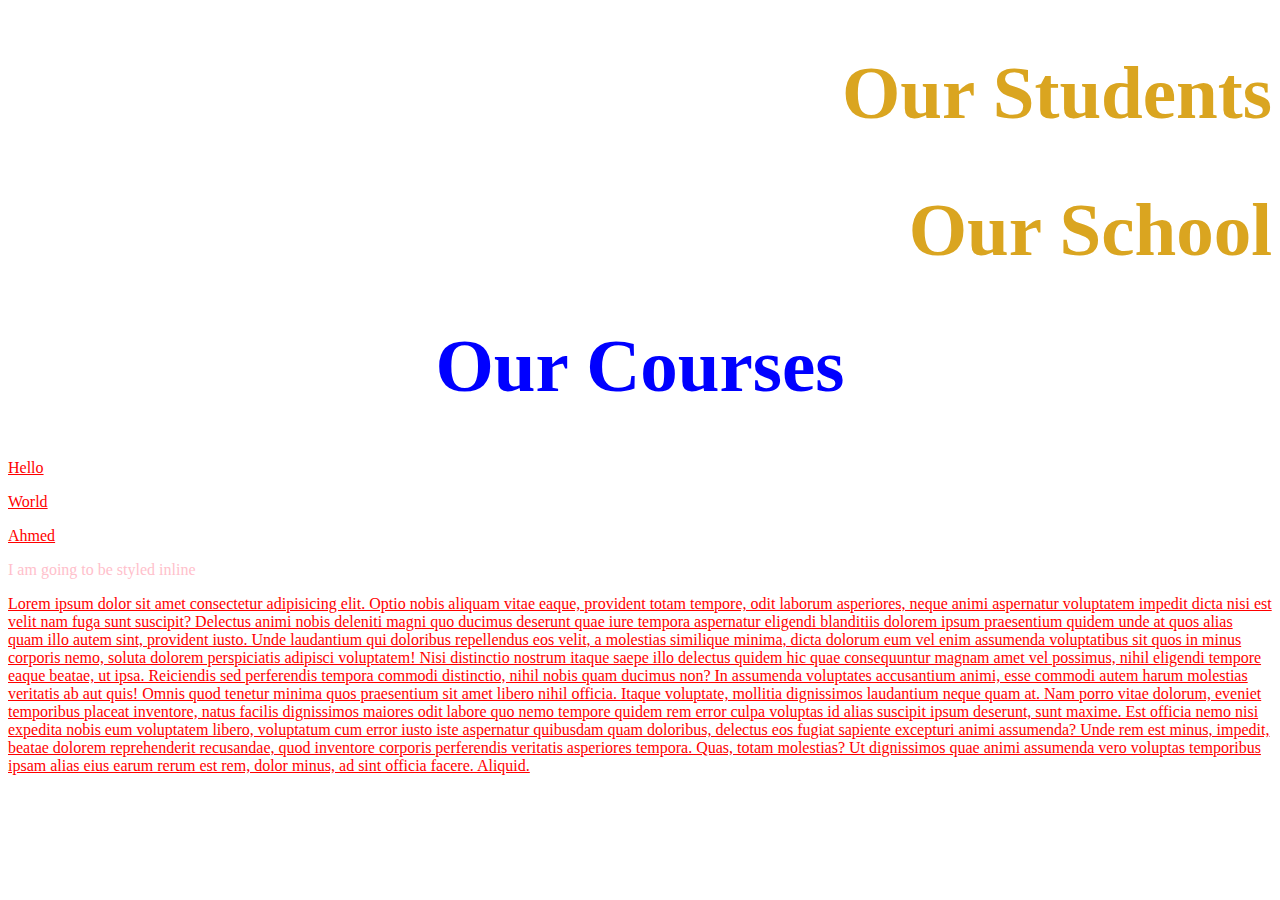
<file: index.html>
<!DOCTYPE html>
<html lang="en">
<head>
    <meta charset="UTF-8">
    <meta http-equiv="X-UA-Compatible" content="IE=edge">
    <meta name="viewport" content="width=device-width, initial-scale=1.0">
    <title>Let's learn CSS</title>

    <link rel="stylesheet" href="style.css">

</head>
<body>
    
    <!--inline styling -->
    <h1 id="first_h1" class="move-to-right"  >Our Students</h1>
    <h1 id="second_h1" class="move-to-right" >Our School</h1>
    <h1 id="third_h1" class="myclass">Our Courses</h1>

     <p >Hello</p>
     <p >World</p>
     <p >Ahmed</p>
 
     <div>
      I am going to be styled inline
     </div>

    <p >
        Lorem ipsum dolor sit amet consectetur adipisicing elit. Optio nobis aliquam vitae eaque, provident totam tempore, odit laborum asperiores, neque animi aspernatur voluptatem impedit dicta nisi est velit nam fuga sunt suscipit? Delectus animi nobis deleniti magni quo ducimus deserunt quae iure tempora aspernatur eligendi blanditiis dolorem ipsum praesentium quidem unde at quos alias quam illo autem sint, provident iusto. Unde laudantium qui doloribus repellendus eos velit, a molestias similique minima, dicta dolorum eum vel enim assumenda voluptatibus sit quos in minus corporis nemo, soluta dolorem perspiciatis adipisci voluptatem! Nisi distinctio nostrum itaque saepe illo delectus quidem hic quae consequuntur magnam amet vel possimus, nihil eligendi tempore eaque beatae, ut ipsa. Reiciendis sed perferendis tempora commodi distinctio, nihil nobis quam ducimus non? In assumenda voluptates accusantium animi, esse commodi autem harum molestias veritatis ab aut quis! Omnis quod tenetur minima quos praesentium sit amet libero nihil officia. Itaque voluptate, mollitia dignissimos laudantium neque quam at. Nam porro vitae dolorum, eveniet temporibus placeat inventore, natus facilis dignissimos maiores odit labore quo nemo tempore quidem rem error culpa voluptas id alias suscipit ipsum deserunt, sunt maxime. Est officia nemo nisi expedita nobis eum voluptatem libero, voluptatum cum error iusto iste aspernatur quibusdam quam doloribus, delectus eos fugiat sapiente excepturi animi assumenda? Unde rem est minus, impedit, beatae dolorem reprehenderit recusandae, quod inventore corporis perferendis veritatis asperiores tempora. Quas, totam molestias? Ut dignissimos quae animi assumenda vero voluptas temporibus ipsam alias eius earum rerum est rem, dolor minus, ad sint officia facere. Aliquid.
    </p>


</body>
</html>
</file>
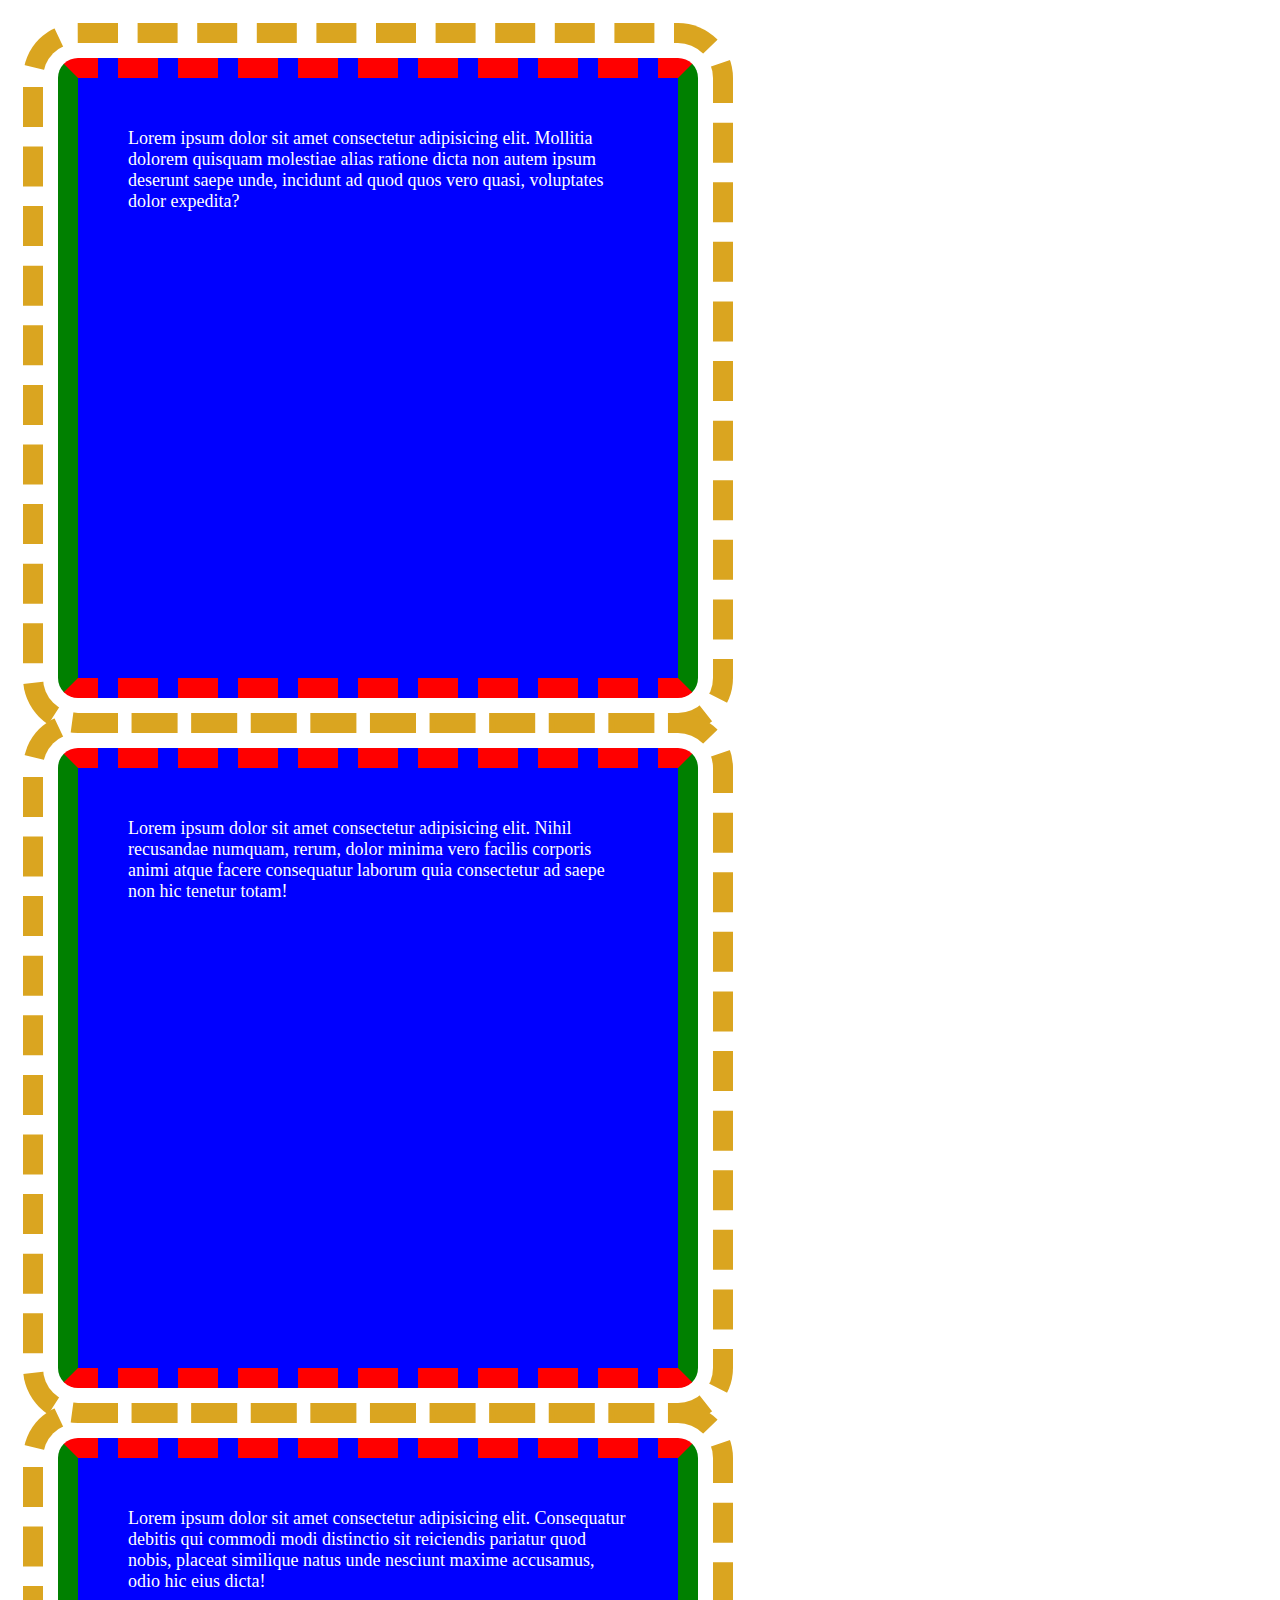
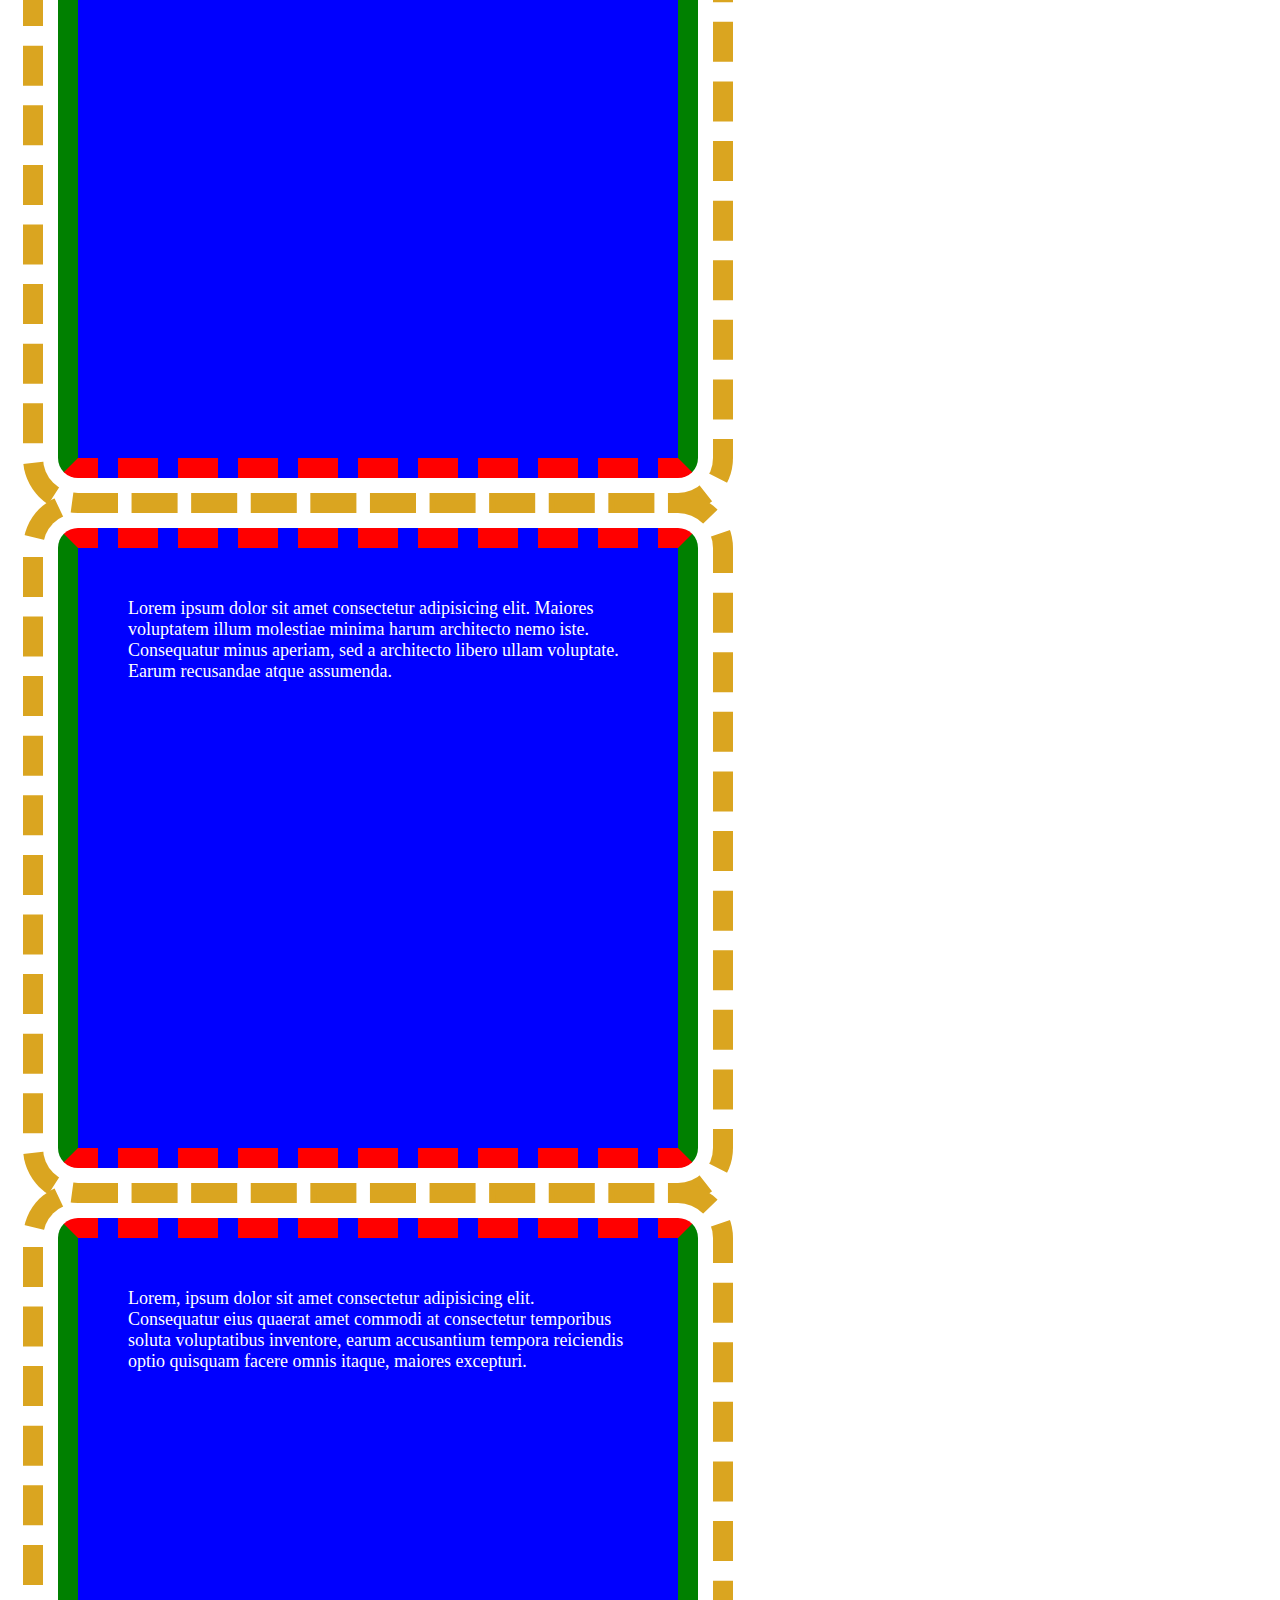
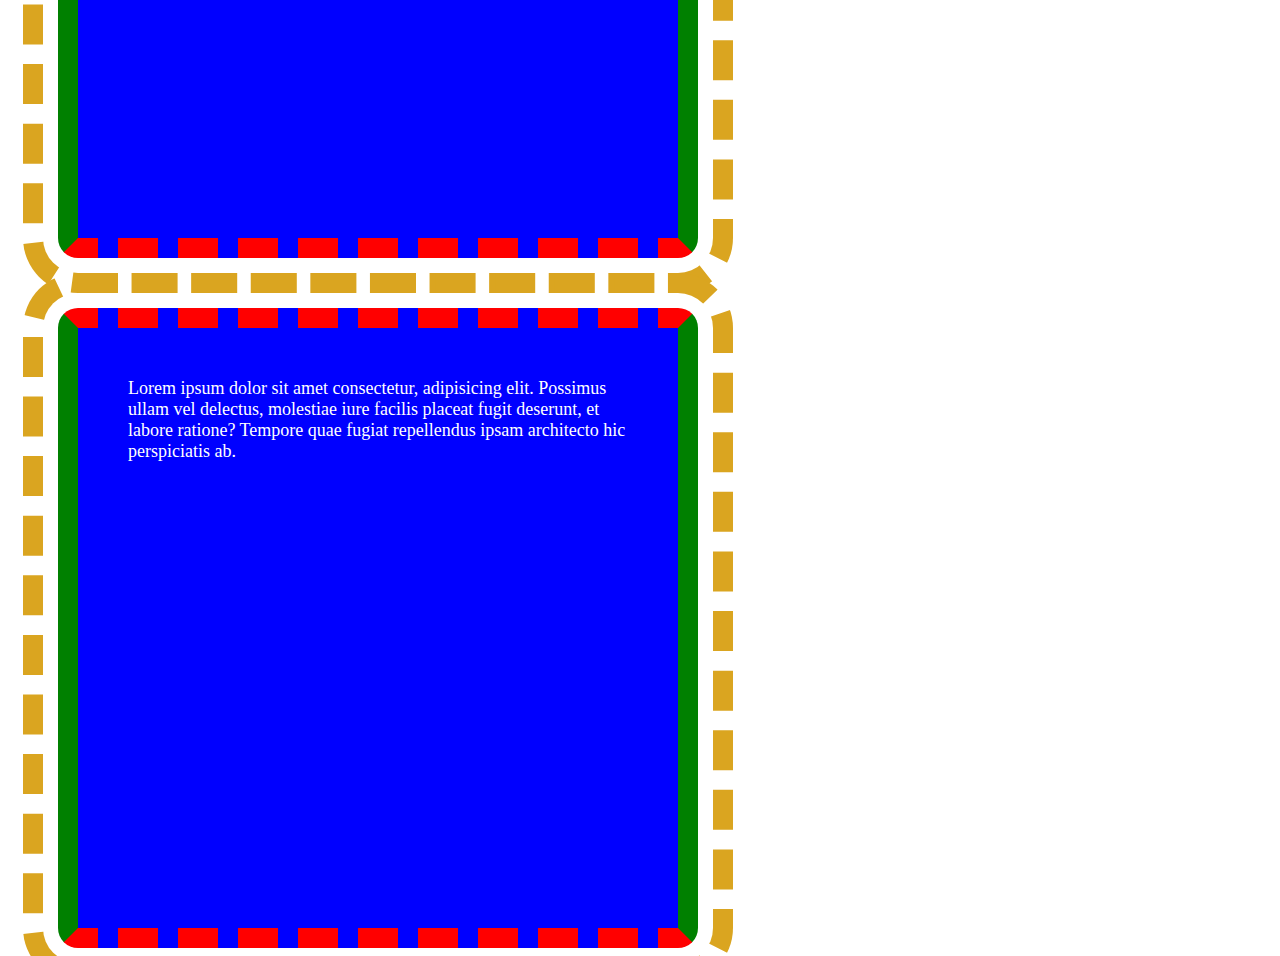
<file: borders.html>
<!DOCTYPE html>
<html lang="en">
<head>
    <meta charset="UTF-8">
    <meta name="viewport" content="width=device-width, initial-scale=1.0">
    <title>we are going to learn borders</title>

<link rel="stylesheet" href="borders.css">


</head>
<body>

<div>Lorem ipsum dolor sit amet consectetur adipisicing elit. Mollitia dolorem quisquam molestiae alias ratione dicta non autem ipsum deserunt saepe unde, incidunt ad quod quos vero quasi, voluptates dolor expedita?</div>

<div>Lorem ipsum dolor sit amet consectetur adipisicing elit. Nihil recusandae numquam, rerum, dolor minima vero facilis corporis animi atque facere consequatur laborum quia consectetur ad saepe non hic tenetur totam!</div>

<div>Lorem ipsum dolor sit amet consectetur adipisicing elit. Consequatur debitis qui commodi modi distinctio sit reiciendis pariatur quod nobis, placeat similique natus unde nesciunt maxime accusamus, odio hic eius dicta!</div>

<div>Lorem ipsum dolor sit amet consectetur adipisicing elit. Maiores voluptatem illum molestiae minima harum architecto nemo iste. Consequatur minus aperiam, sed a architecto libero ullam voluptate. Earum recusandae atque assumenda.</div>

<div>Lorem, ipsum dolor sit amet consectetur adipisicing elit. Consequatur eius quaerat amet commodi at consectetur temporibus soluta voluptatibus inventore, earum accusantium tempora reiciendis optio quisquam facere omnis itaque, maiores excepturi.</div>

<div>Lorem ipsum dolor sit amet consectetur, adipisicing elit. Possimus ullam vel delectus, molestiae iure facilis placeat fugit deserunt, et labore ratione? Tempore quae fugiat repellendus ipsam architecto hic perspiciatis ab.</div>
</body>
</html>
</file>
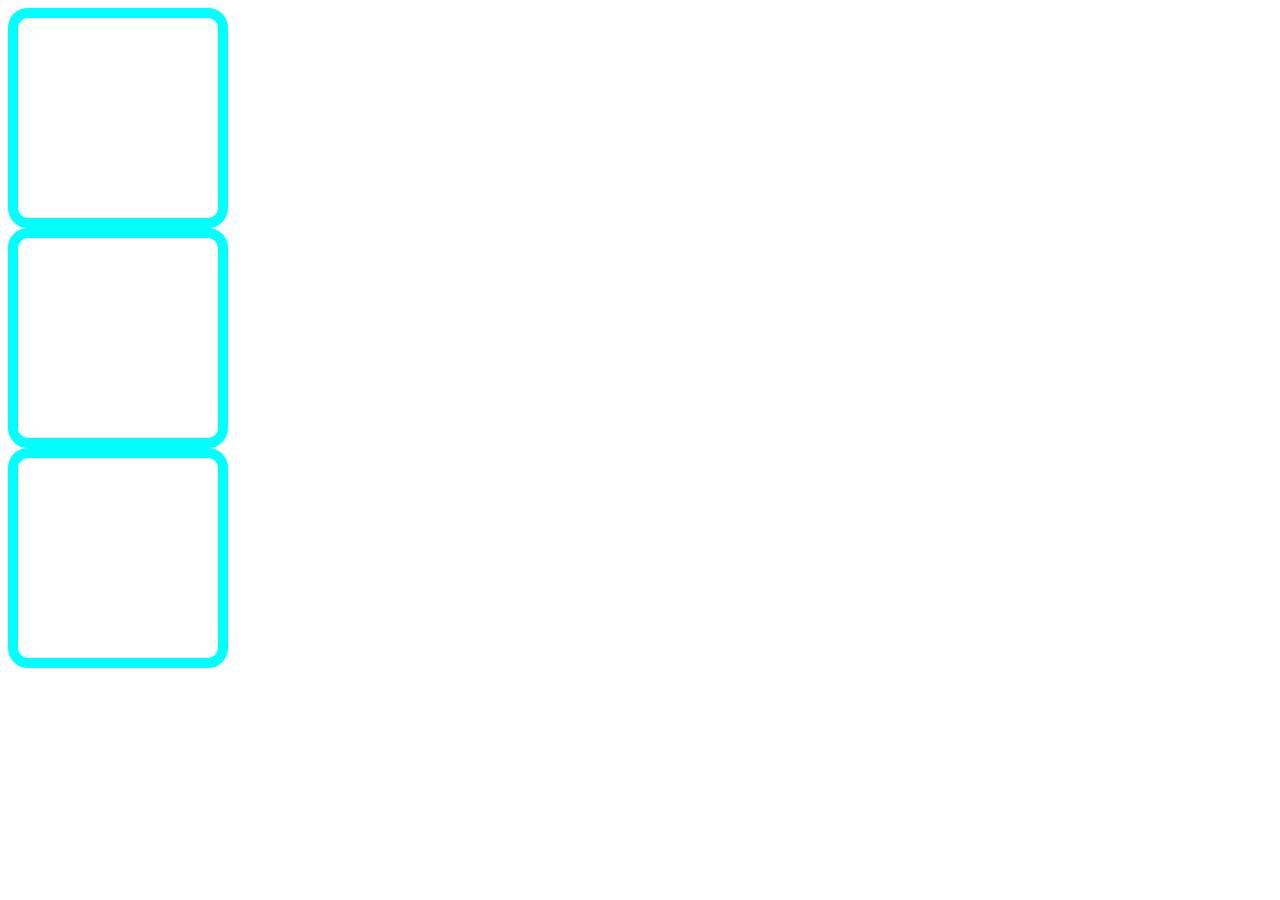
<file: positioning.html>
<!DOCTYPE html>
<html lang="en">
<head>
    <meta charset="UTF-8">
    <meta name="viewport" content="width=device-width, initial-scale=1.0">
    <title>Document</title>

    <link rel="stylesheet" href="positioning.css">
</head>
<body>

    <div></div>
    <div></div>
    <div></div>

    
</body>
</html>
</file>
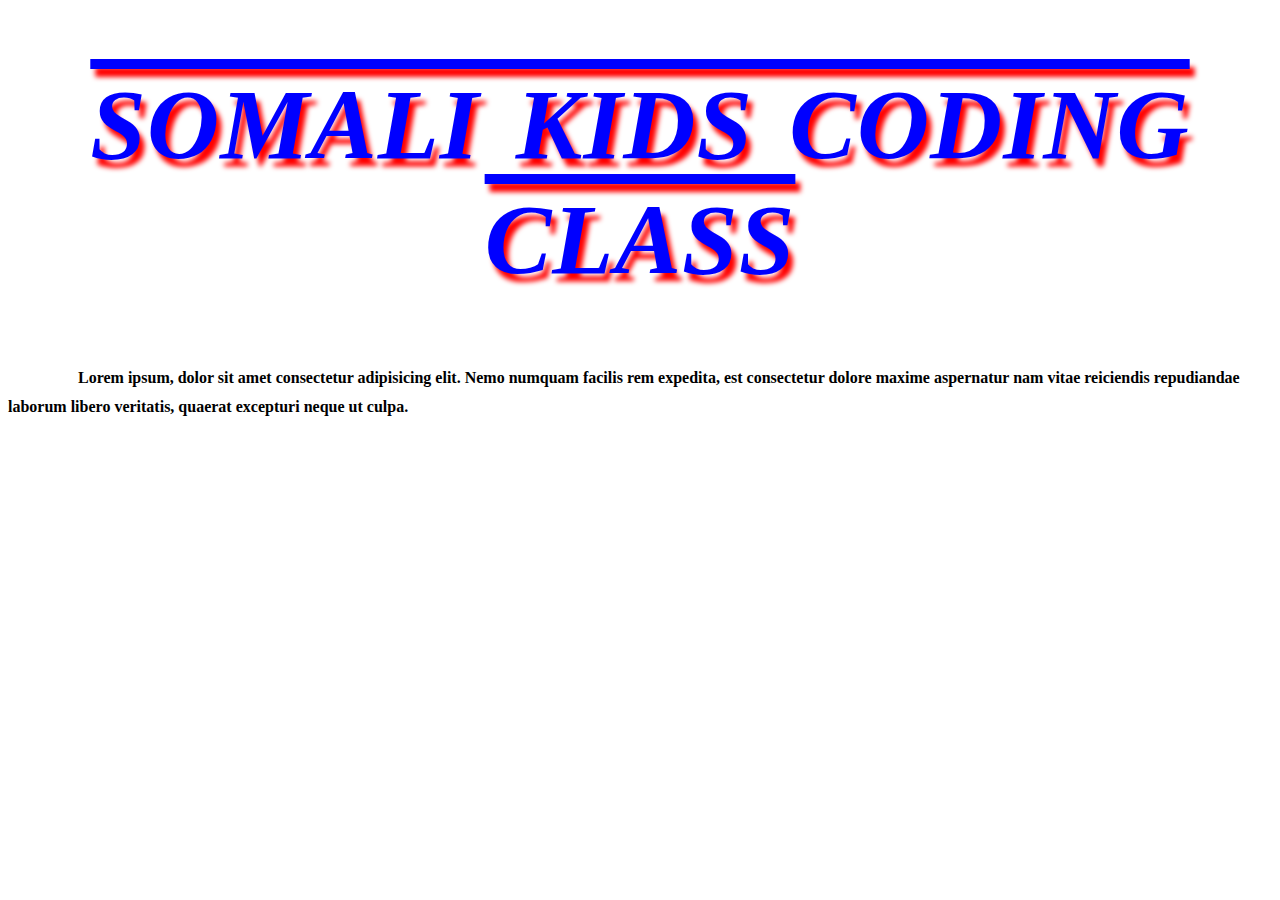
<file: textformating.html>
<!DOCTYPE html>
<html lang="en">
<head>
    <meta charset="UTF-8">
    <meta name="viewport" content="width=device-width, initial-scale=1.0">
    <title>Document</title>
    <link rel="stylesheet" href="textformatting.css">
</head>
<body>


  <h1>somali kids coding class</h1>
  <p>Lorem ipsum, dolor sit amet consectetur adipisicing elit. Nemo numquam facilis rem expedita, est consectetur dolore maxime aspernatur nam vitae reiciendis repudiandae laborum libero veritatis, quaerat excepturi neque ut culpa.</p>
</body>
</html>
</file>
<file: style.css>
p {
    color:red;
    text-decoration: underline;
}

h1 {
color:goldenrod; 
font-size: 75px; 
text-align: center;
}

#third_h1{
color:blue;
}
 /* this is a comment */


div {
 color:pink;
}

.move-to-right {
    text-align: right;
}
</file>
<file: borders.css>
div {
    /* border-style:solid ;
    border-color: red;
    border-width: 20px; */
    border:solid red 20px ;
    border-radius:20px;
    height: 500px;
    width: 500px;
    background-color: blue;
    display: inline-block;
    color:#FFFFFF;
    font-size: large;
    border-top-style: dashed;
    border-bottom-style: dashed;
    margin-top: 50px; 
    margin-left:50px;
    margin-right:50px;


    padding:50px;

    
    border-right-color: green;
    border-left-color: green;
    outline-style: dashed;
    outline-width: 20px;
    outline-color: goldenrod;
    outline-offset: 15px;
}
</file>
<file: positioning.css>
div {

    position: relative;
    
    border-style: solid;
    border-width: 10px;
    border-color: aqua;
    border-radius: 20px;
    width: 200px;
    height: 200px;

    border-style: solid;
    border-width: 10px;
    border-color: aqua;
    border-radius: 20px;
    width: 200px;
    height: 200px;

    border-style: solid;
    border-width: 10px;
    border-color: aqua;
    border-radius: 20px;
    width: 200px;
    height: 200px;
}
</file>
<file: textformatting.css>
h1 {
 color:blue;
  text-align: center;
  text-decoration: overline;
  text-transform: uppercase;
  letter-spacing: 1px;
  word-spacing: 10px;
  text-shadow: 5px 8px 5px red ;
  font-family: sophia;
  font-style: italic;
  font-size: 100px;
  font-weight: bold;


  
}

p {
 
text-indent: 70px;
line-height: 1.8;
white-space: normal;
font-weight: bolder;




}
</file>
